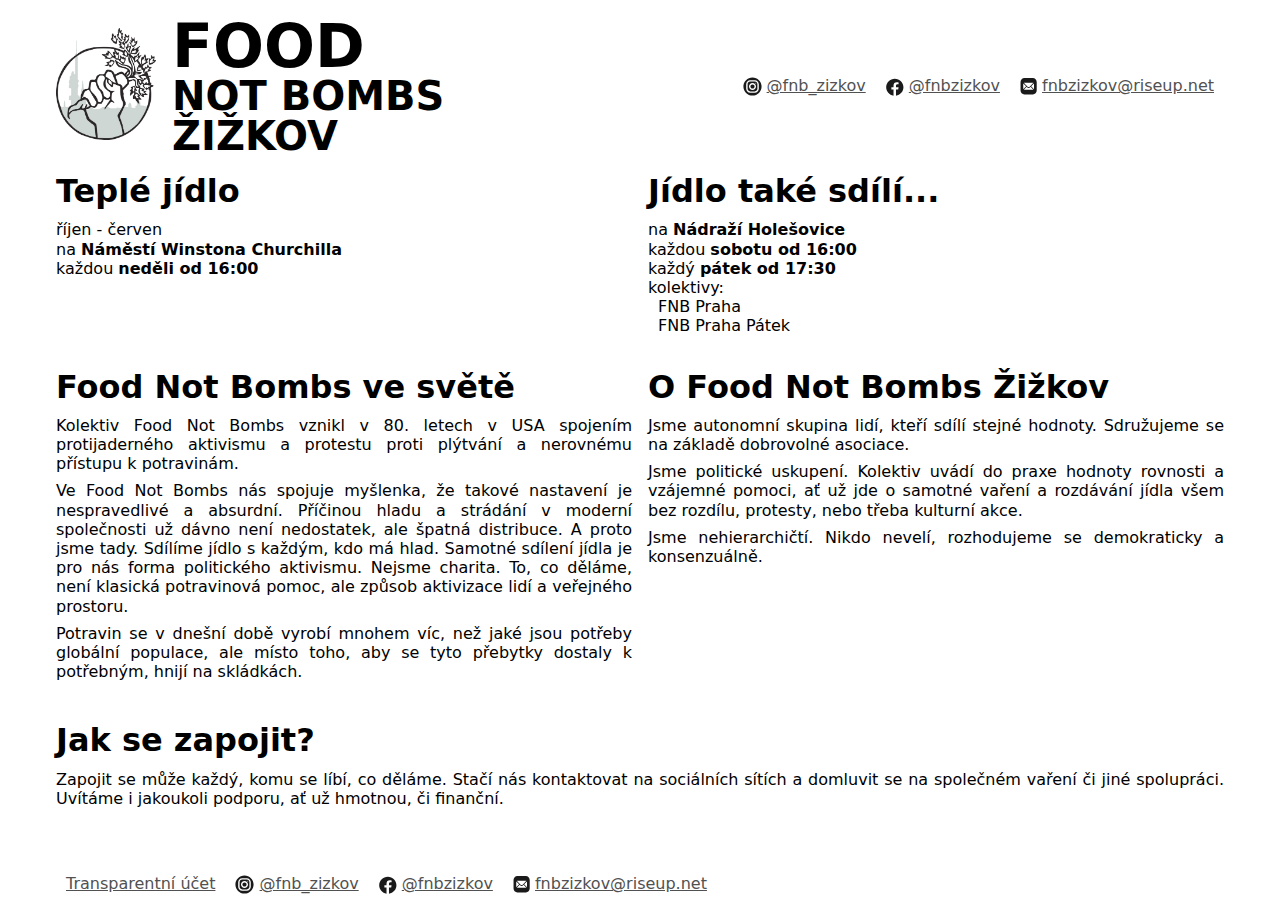
<file: index.html>
<!DOCTYPE html>
<html lang="en">

<head>
    <meta charset="UTF-8">
    <meta name="viewport" content="width=device-width, initial-scale=1.0">
    <link rel="icon" href="data:image/svg+xml,<svg xmlns=%22http://www.w3.org/2000/svg%22 viewBox=%220 0 100 100%22><text y=%22.9em%22 font-size=%2290%22>🥕</text></svg>">
    <title>Food Not Bombs Žižkov</title>
    <link rel="stylesheet" href="style.css">
</head>

<body>
    <header>
        <div class="container">
            <div class="flex flex-row items-center gap-1">
                <div class="flex-shrink-0">
                    <img src="img/fnbz_logo.jpg" alt="Food not Bombs Žižkov" width="100px" />
                </div>
                <h1><span style="font-size: 60px;">Food</span> <br />not Bombs<br /> <span class="bold">Žižkov</span>
                </h1>
            </div>
            <ul>
                <li><a href="https://instagram.com/fnb_zizkov" target="_blank"><img src="img/insta.svg" alt="insta" />
                        <span>@fnb_zizkov</span></a></li>
                <li><a href="https://www.facebook.com/fnbzizkov" target="_blank"><img src="img/fb.svg" alt="fb" />
                        <span>@fnbzizkov</span></a></li>
                <li><a href="mailto:fnbzizkov@riseup.net"><img src="img/email.svg" alt="insta" />
                        <span>fnbzizkov@riseup.net</span></a>
                </li>
            </ul>
        </div>
    </header>

    <main class="container">
        <div class="row">
            <section class="cell">
                <h2>Teplé jídlo</h2>
                <ul>
                    <li>říjen - červen</li>
                    <li>na <strong>Náměstí Winstona Churchilla</strong></li>
                    <li>každou <strong>neděli od 16:00</strong></li>
                </ul>
            </section>
            <section class="cell">
                <h2>Jídlo také sdílí...</h2>
                <ul>
                    <li>na <strong>Nádraží Holešovice</strong></li>
                    <li>každou <strong>sobotu od 16:00</strong></li>
                    <li>každý <strong>pátek od 17:30</strong></li>
                    <li>kolektivy:
                        <ul style="margin-left: 10px">
                            <li>FNB Praha</li>
                            <li>FNB Praha Pátek</li>
                        </ul>
                    </li>
                </ul>
            </section>
        </div>
        <div class="row gap-1">
            <section class="cell">
                <h2>Food Not Bombs ve světě</h2>
                <p>
                    Kolektiv Food Not Bombs vznikl v 80. letech v USA spojením
                    protijaderného aktivismu a protestu proti plýtvání a nerovnému
                    přístupu k potravinám.
                </p>
                <p>
                    Ve Food Not Bombs nás spojuje myšlenka, že takové nastavení je
                    nespravedlivé a absurdní. Příčinou hladu a strádání v moderní
                    společnosti už dávno není nedostatek, ale špatná distribuce.
                    A proto jsme tady. Sdílíme jídlo s každým, kdo má hlad. Samotné
                    sdílení jídla je pro nás forma politického aktivismu. Nejsme charita.
                    To, co děláme, není klasická potravinová pomoc, ale způsob
                    aktivizace lidí a veřejného prostoru.
                </p>
                <p>
                    Potravin se v dnešní době vyrobí mnohem víc, než jaké jsou
                    potřeby globální populace, ale místo toho, aby se tyto přebytky
                    dostaly k potřebným, hnijí na skládkách.
                </p>
            </section>
            <section class="cell">
                <h2>O Food Not Bombs Žižkov</h2>
                <p>
                    Jsme autonomní skupina lidí, kteří sdílí stejné hodnoty.
                    Sdružujeme se na základě dobrovolné asociace.
                </p>
                <p>
                    Jsme politické uskupení. Kolektiv uvádí do praxe hodnoty rovnosti
                    a vzájemné pomoci, ať už jde o samotné vaření a rozdávání jídla
                    všem bez rozdílu, protesty, nebo třeba kulturní akce.
                </p>
                <p>
                    Jsme nehierarchičtí. Nikdo nevelí, rozhodujeme se
                    demokraticky a konsenzuálně.
                </p>
            </section>
        </div>
        <div class="row">
            <section>
                <h2>Jak se zapojit?</h2>
                <p>Zapojit se může každý, komu se líbí, co děláme. Stačí nás kontaktovat na sociálních sítích a domluvit
                    se na společném vaření či jiné spolupráci.
                    Uvítáme i jakoukoli podporu, ať už hmotnou, či finanční.</p>
            </section>
        </div>
    </main>

    <footer>
        <div class="container">
            <ul>
                <li><a href="https://ib.fio.cz/ib/transparent?a=2702105607" target="_blank"><span>Transparentní
                            účet</span></a>
                </li>
                <li><a href="https://instagram.com/fnb_zizkov" target="_blank"><img src="img/insta.svg" alt="insta" />
                        <span>@fnb_zizkov</span></a></li>
                <li><a href="https://www.facebook.com/fnbzizkov" target="_blank"><img src="img/fb.svg" alt="fb" />
                        <span>@fnbzizkov</span></a></li>


                <li><a href="mailto:fnbzizkov@riseup.net"><img src="img/email.svg" alt="email" />
                        <span>fnbzizkov@riseup.net</span></a>
                </li>
            </ul>
        </div>
    </footer>
</body>

</html>
</file>
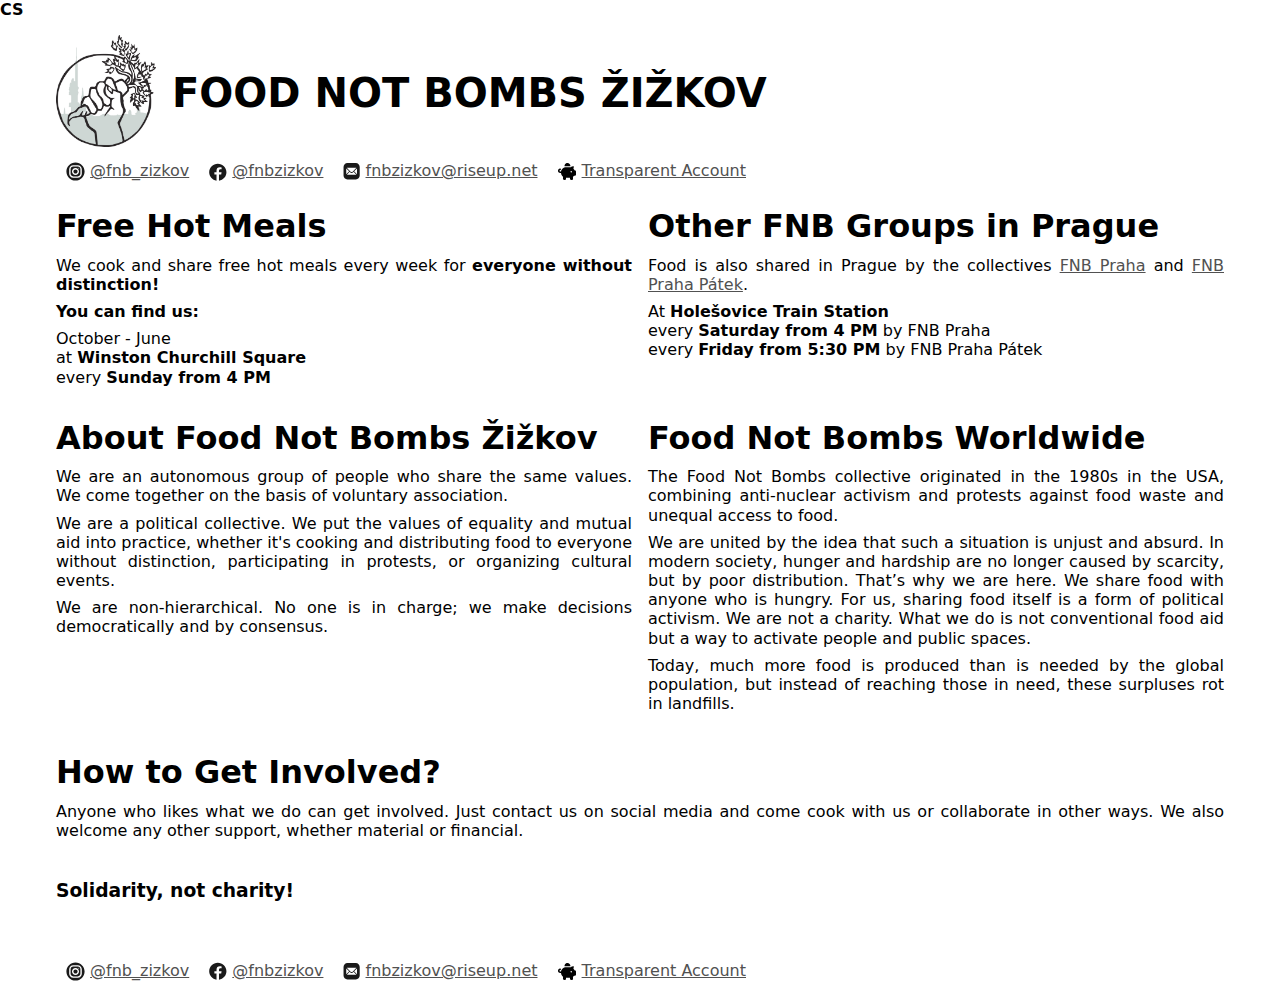
<file: en/index.html>
<!DOCTYPE html>
<html lang="en">

<head>
    <meta charset="UTF-8">
    <meta name="viewport" content="width=device-width, initial-scale=1.0">
    <link rel="icon" href="data:image/svg+xml,<svg xmlns=%22http://www.w3.org/2000/svg%22 viewBox=%220 0 100 100%22><text y=%22.9em%22 font-size=%2290%22>🥕</text></svg>">
    <title>Food Not Bombs Žižkov</title>
    <link rel="stylesheet" href="../style.css">
</head>

<body>
    <div class="absolute-container">
        <div id="lang-button"><a href="../index.html"><strong>CS</strong></a></div>
    </div>
    <header>
        <div class="container">
            <div class="flex flex-row items-center gap-1">
                <div class="flex-shrink-0">
                    <img src="../img/fnbz_logo.jpg" alt="Food Not Bombs Žižkov" width="100px" />
                </div>
                <h1 class="title">
                    <span class="title-line-1">Food</span>
                    <span class="title-line-2">Not Bombs</span>
                    <span class="title-line-3">Žižkov</span>
                </h1>
            </div>
            <ul>
                <li>
                    <a href="https://instagram.com/fnb_zizkov" target="_blank">
                        <img src="../img/insta.svg" alt="insta" />
                        <span>@fnb_zizkov</span>
                    </a>
                </li>
                <li>
                    <a href="https://www.facebook.com/fnbzizkov" target="_blank">
                        <img src="../img/fb.svg" alt="fb" />
                        <span>@fnbzizkov</span>
                    </a>
                </li>
                <li>
                    <a href="mailto:fnbzizkov@riseup.net">
                        <img src="../img/email.svg" alt="email" />
                        <span>fnbzizkov@riseup.net</span>
                    </a>
                </li>
                <li>
                    <a href="https://ib.fio.cz/ib/transparent?a=2702105607" target="_blank">
                        <img src="../img/piggy-bank.svg" alt="piggy bank" />
                        <span>Transparent Account</span>
                    </a>
                </li>
            </ul>
        </div>
    </header>

    <main class="container">
        <div class="row">
            <section class="cell">
                <h2>Free Hot Meals</h2>
                <p>
                    We cook and share free hot meals every week for <strong>everyone without distinction!</strong>
                </p>
                <p>
                    <strong>You can find us:</strong>
                </p>
                <ul>
                    <li>October - June</li>
                    <li>at <strong>Winston Churchill Square</strong></li>
                    <li>every <strong>Sunday from 4 PM</strong></li>
                </ul>
            </section>
            <section class="cell">
                <h2>Other FNB Groups in Prague</h2>
                <p>
                    Food is also shared in Prague by the collectives
                    <a href="https://www.facebook.com/fnbpraha" target="_blank"><span>FNB Praha</span></a> and
                    <a href="https://www.instagram.com/fnbprahapatek/" target="_blank"><span>FNB Praha Pátek</span></a>.
                </p>
                <ul>
                    <li>At <strong>Holešovice Train Station</strong></li>
                    <li>every <strong>Saturday from 4 PM</strong> by FNB Praha</li>
                    <li>every <strong>Friday from 5:30 PM</strong> by FNB Praha Pátek</li>
                </ul>
            </section>
        </div>
        <div class="row gap-1">
            <section class="cell">
                <h2>About Food Not Bombs Žižkov</h2>
                <p>
                    We are an autonomous group of people who share the same values.
                    We come together on the basis of voluntary association.
                </p>
                <p>
                    We are a political collective. We put the values of equality
                    and mutual aid into practice, whether it's cooking and distributing food
                    to everyone without distinction, participating in protests, or organizing cultural events.
                </p>
                <p>
                    We are non-hierarchical. No one is in charge; we make decisions
                    democratically and by consensus.
                </p>
            </section>
            <section class="cell">
                <h2>Food Not Bombs Worldwide</h2>
                <p>
                    The Food Not Bombs collective originated in the 1980s in the USA, combining
                    anti-nuclear activism and protests against food waste and unequal
                    access to food.
                </p>
                <p>
                    We are united by the idea that such a situation is unjust and absurd.
                    In modern society, hunger and hardship are no longer caused by scarcity, but by poor distribution.
                    That’s why we are here. We share food with anyone who is hungry. For us,
                    sharing food itself is a form of political activism. We are not a charity.
                    What we do is not conventional food aid but a way
                    to activate people and public spaces.
                </p>
                <p>
                    Today, much more food is produced than is needed by the global population,
                    but instead of reaching those in need, these surpluses rot in landfills.
                </p>
            </section>
        </div>
        <div class="row">
            <section>
                <h2>How to Get Involved?</h2>
                <p>Anyone who likes what we do can get involved. Just contact us on social media and come cook with us or collaborate in other ways.
                    We also welcome any other support, whether material or financial.</p>
            </section>
        </div>
        <div class="row">
            <section>
                <h3>Solidarity, not charity!</h3>
            </section>
        </div>
    </main>

    <footer>
        <div class="container">
            <ul>
                <li>
                    <a href="https://instagram.com/fnb_zizkov" target="_blank">
                        <img src="../img/insta.svg" alt="insta" />
                        <span>@fnb_zizkov</span>
                    </a>
                </li>
                <li>
                    <a href="https://www.facebook.com/fnbzizkov" target="_blank">
                        <img src="../img/fb.svg" alt="fb" />
                        <span>@fnbzizkov</span>
                    </a>
                </li>
                <li>
                    <a href="mailto:fnbzizkov@riseup.net">
                        <img src="../img/email.svg" alt="email" />
                        <span>fnbzizkov@riseup.net</span>
                    </a>
                </li>
                <li>
                    <a href="https://ib.fio.cz/ib/transparent?a=2702105607" target="_blank">
                        <img src="../img/piggy-bank.svg" alt="piggy bank" />
                        <span>Transparent Account</span>
                    </a>
                </li>
            </ul>
        </div>
    </footer>
</body>

</html>
</file>
<file: style.css>
/* Reset CSS */
* {
  margin: 0;
  padding: 0;
  box-sizing: border-box;
  text-align: justify;
}

@media (prefers-color-scheme: dark) {
  html {
    filter: invert(1);
  }
}

html,
body {
  background-color: #fff;
  height: 100%;
  font-family: system-ui, "Segoe UI", Roboto, Helvetica, Arial, sans-serif;
  font-size: 16px;
}

body {
  line-height: 1.2;
}

img {
  max-width: 100%;
  height: auto;
}

ul {
  list-style: none;
}

a {
  text-decoration: none;
  color: inherit;

  img {
    vertical-align: middle;
  }
}

button {
  background: none;
  border: none;
  cursor: pointer;
}

input,
button,
textarea,
select {
  font: inherit;
}

/* Theme  */
p {
  margin-bottom: 0.5em;
}
a span {
  text-decoration: underline;
  color: #515151;
}

a:hover span {
  color: #000000;
}

h2 {
  font-size: 2em;
  margin-bottom: 10px;
  font-weight: 900;
  text-align: left;
}

/* Utils */
.flex {
  display: flex;
}

.flex-row {
  flex-direction: row;
}

.bold {
  font-weight: bold;
}

.items-center {
  align-items: center;
}

.gap-1 {
  gap: 1em;
}

.flex-shrink-0 {
  flex-shrink: 0;
}

/* Container */
.container {
  width: 1200px;
  max-width: 100%;
  margin: 0 auto;
  padding: 0 1em;

  .row {
    display: flex;
    width: 100%;
    gap: 1em;
    margin-bottom: 2em;
    flex-wrap: wrap;
    .cell {
      min-width: 250px;
      flex: 1;
    }
  }
}

/* Header */
header,
footer {
  max-width: 100%;
  padding: 1em 0;

  .container {
    display: flex;
    justify-content: space-between;
    align-items: center;
    flex-wrap: wrap;
  }
  ul {
    max-width: 100%;
    display: flex;
    justify-content: center;
    padding: 10px 0;
    li {
      margin: 0 10px;
      flex-shrink: 0;
    }
  }
}

@media screen and (max-width: 768px) {
  header,
  footer {
    ul {
      flex-direction: column;
    }
  }
}
/* Main Content */

h1 {
  font-size: 2.5em;
  font-weight: 900;
  text-transform: uppercase;
  line-height: 1;
}
/* @media screen and (max-width: 768px) {
  h1 {
    font-size: 1.75em;
  }
} */
</file>
